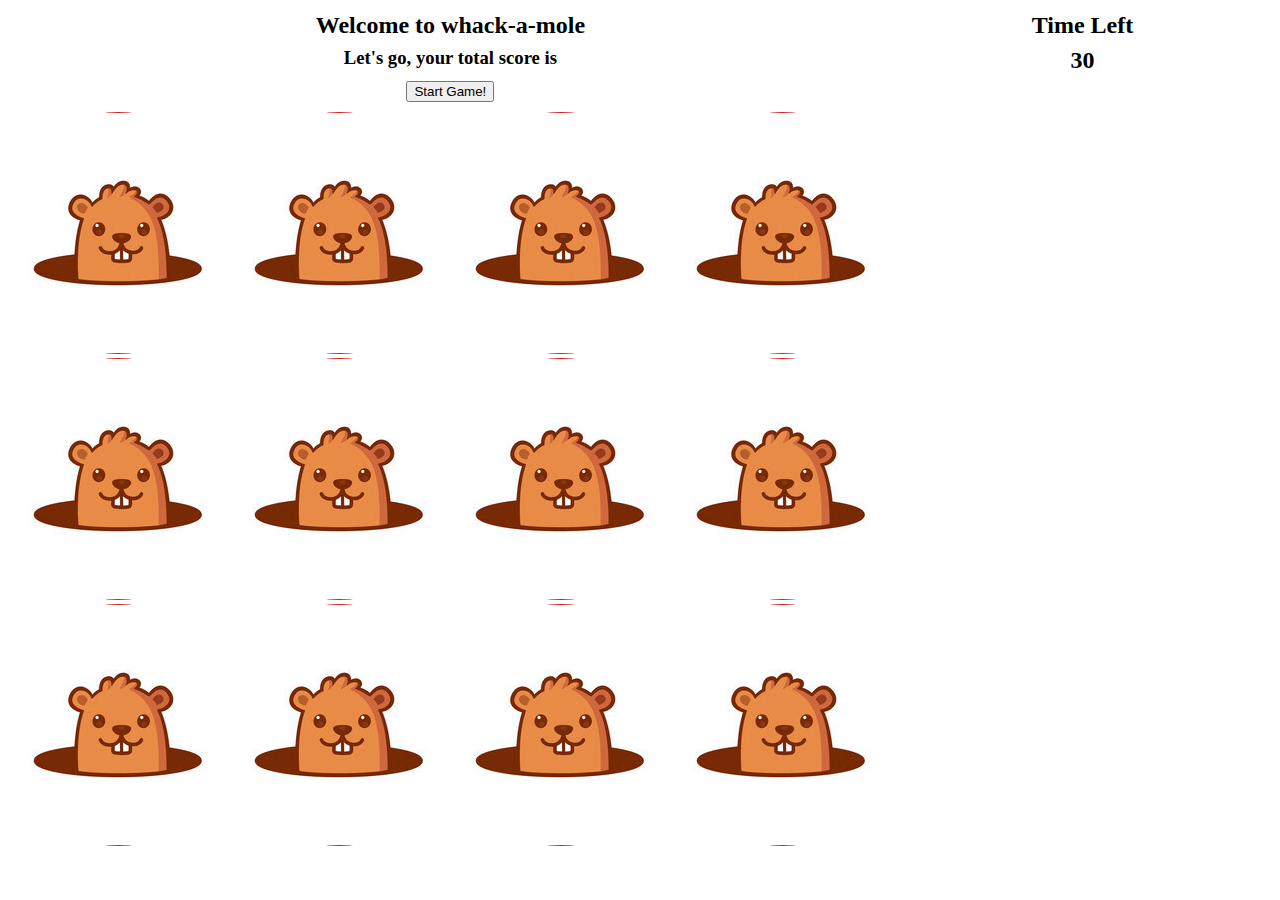
<file: Whac-a-Mole evaluation project/index.html>
<!doctype html>
<html lang="en">
  <head>
    <meta charset="UTF-8" />
    <meta name="viewport" content="width=device-width, initial-scale=1.0" />
    <link rel="stylesheet" href="style.css"></link>
    <title>Whac a Mole</title>
  </head>
  <body>
    <div class="container">
        <div class="game">
            <div class="score-board">
                <h2>Welcome to whack-a-mole</h2>
                <div class="score-line"><h3>Let's go, your total score is</h3></div>
                <button class="begin-btn">Start Game!</button>
            </div>
            <div class="game-board"></div>
        </div>
         <div class="timer">
            <h2>Time Left</h2>
            <h2 class="current-time">30</h2>
        </div>
    </div>
   
   

    <script src="script.js"></script>
  </body>
</html>
</file>
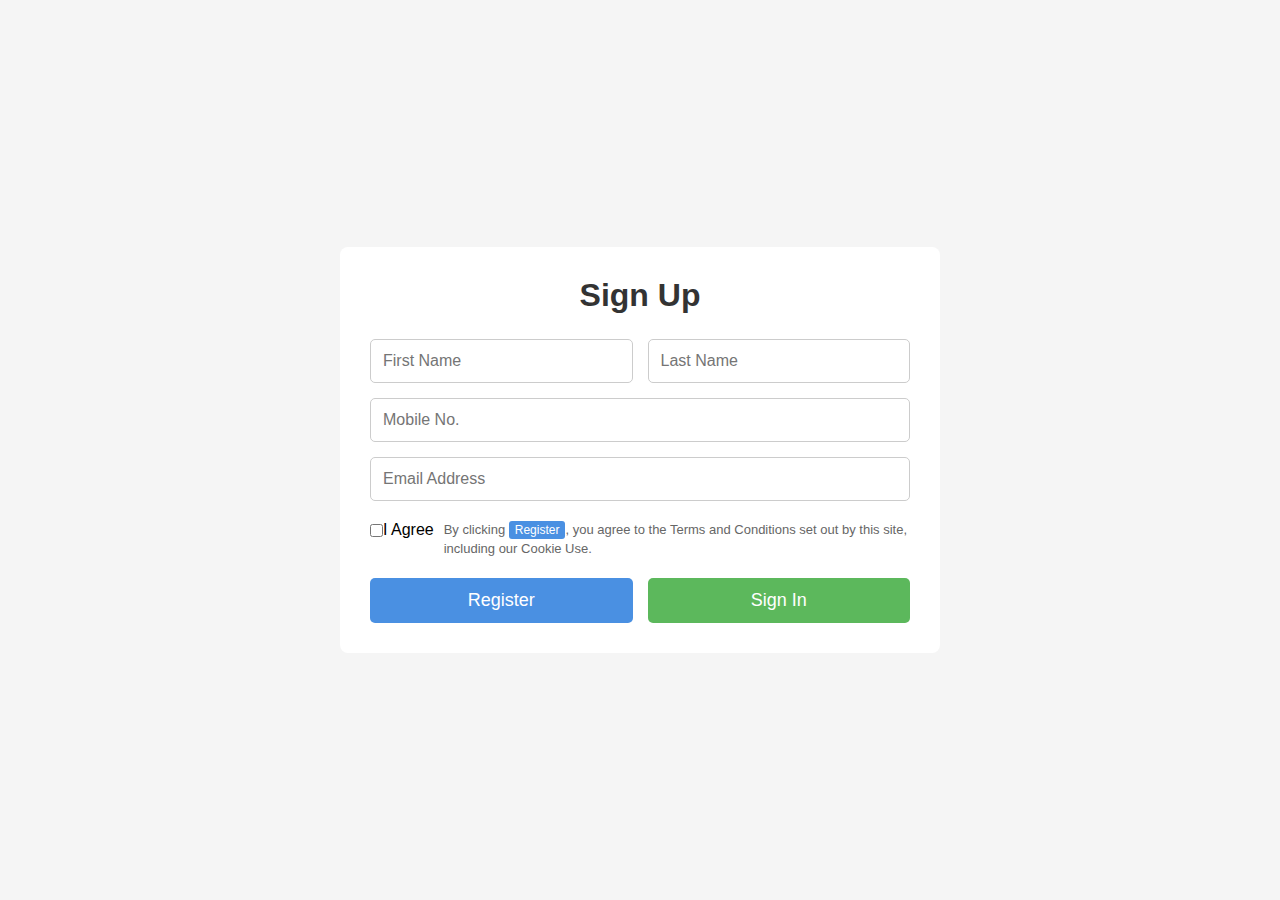
<file: Homework-01/hw1_index.html>
<!doctype html>
<html lang="en">
  <head>
    <meta charset="UTF-8" />
    <meta name="viewport" content="width=device-width, initial-scale=1.0" />
    <title>Register</title>
    <link rel="stylesheet" href="hw1_style.css" />
  </head>
  <body>
    <div class="signup-container">
      <h1>Sign Up</h1>
      <form action="#" method="post">
        <div class="row">
          <input type="text" placeholder="First Name" required />
          <input type="text" placeholder="Last Name" required />
        </div>

        <div class="row">
          <input
            type="tel"
            placeholder="Mobile No."
            class="full-width"
            required
          />
        </div>

        <div class="row">
          <input
            type="email"
            placeholder="Email Address"
            class="full-width"
            required
          />
        </div>

        <div class="agreement-section">
          <div class="checkbox-group">
            <input type="checkbox" id="agree" required />
            <label for="agree">I Agree</label>
          </div>
          <p class="terms-text">
            By clicking <span class="blue-tag">Register</span>, you agree to the
            <a herf="#"> Terms and Conditions</a> set out by this site,
            including our Cookie Use.
          </p>
        </div>

        <div class="button-group">
          <button type="submit" class="btn-register">Register</button>
          <button type="button" class="btn-signin">Sign In</button>
        </div>
      </form>
    </div>
  </body>
</html>
</file>
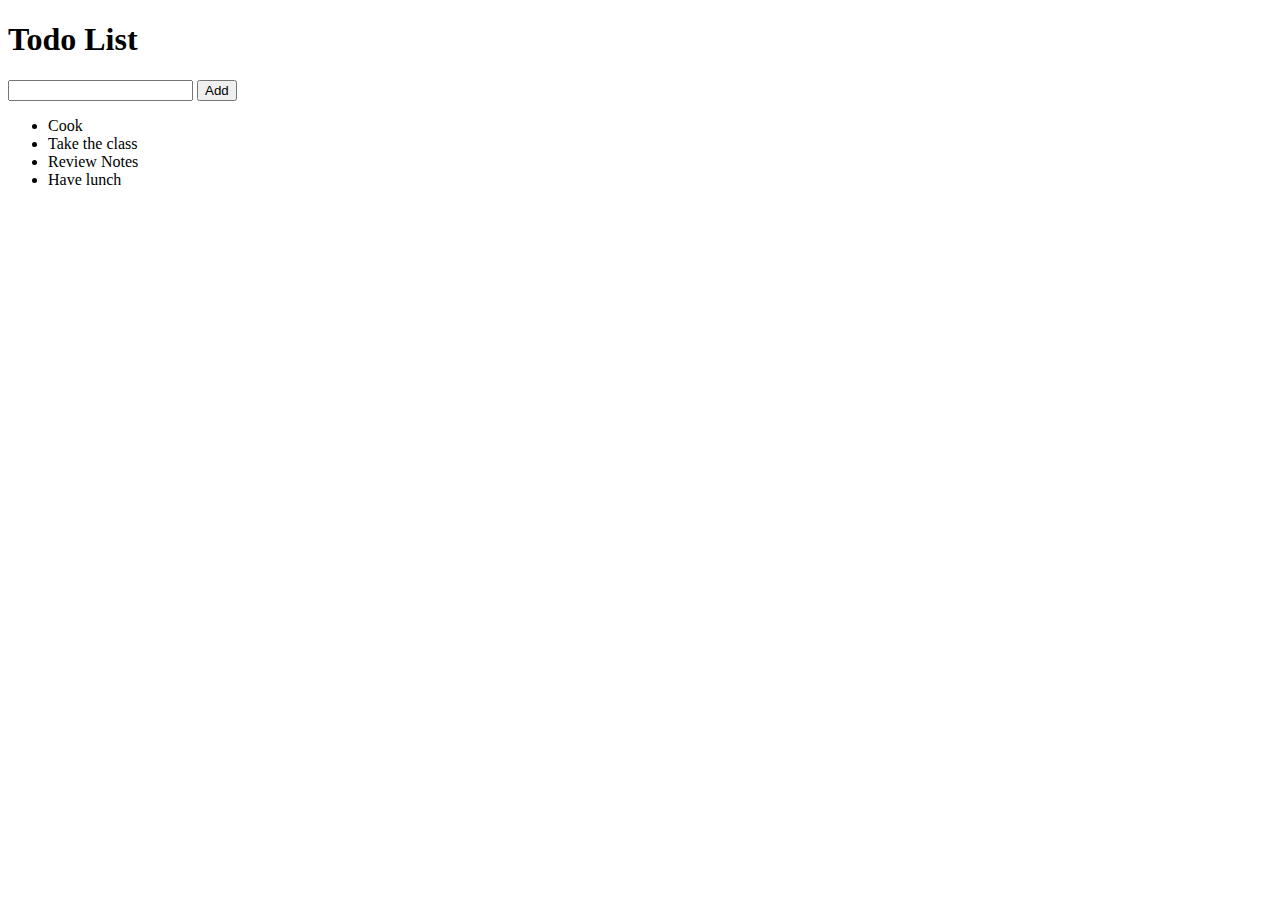
<file: MVC Practice/todo.html>
<!doctype html>
<html lang="en">
  <head>
    <meta charset="UTF-8" />
    <meta name="viewport" content="width=device-width, initial-scale=1.0" />
    <title>Todo List</title>
  </head>
  <body>
    <h1>Todo List</h1>
    <div>
      <input id="user_input" type="text" />
      <button id="add-btn">Add</button>
    </div>
    <ul id="todolist_container">
      <li>A</li>
      <li>B</li>
    </ul>
    <script src="todo.js"></script>
  </body>
</html>
</file>
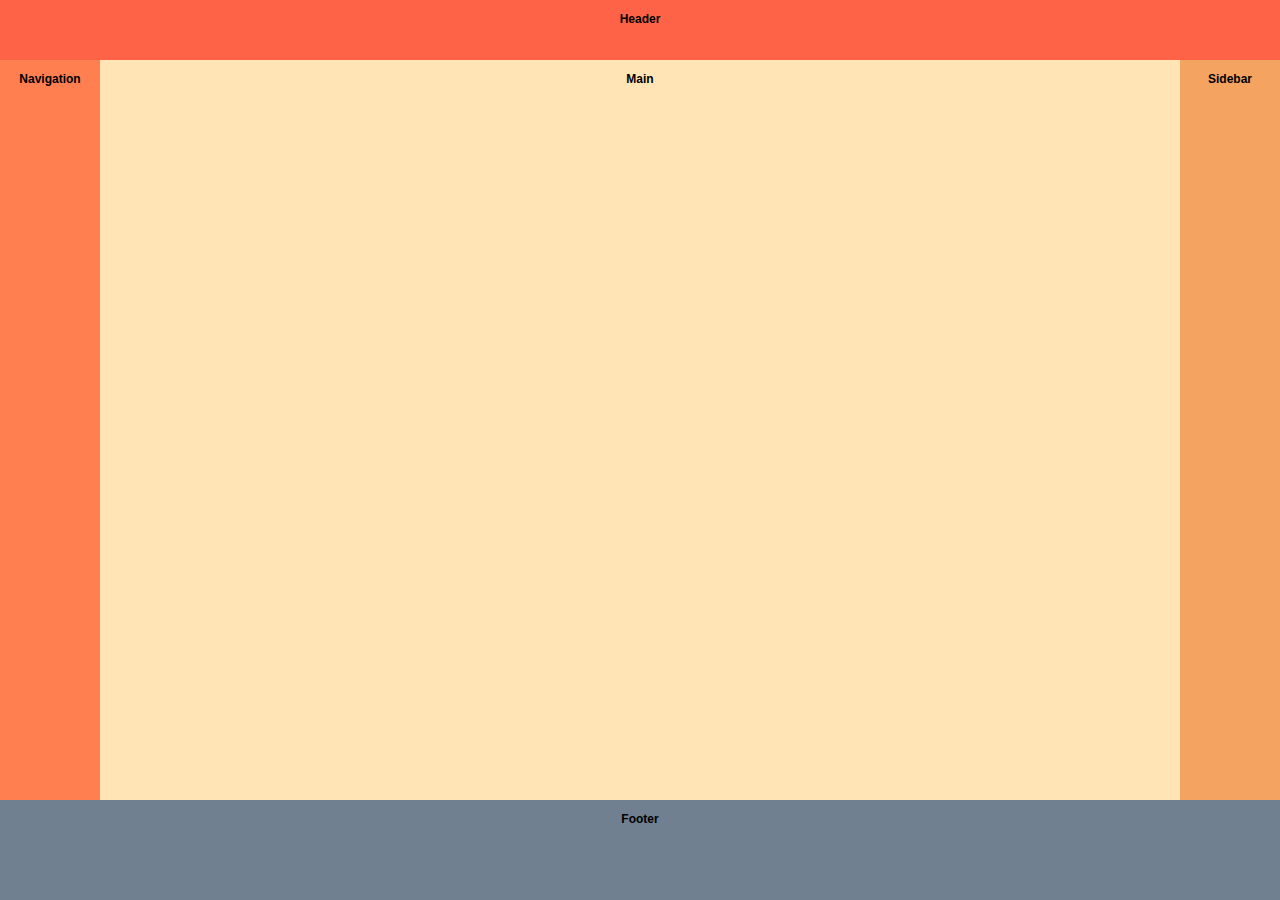
<file: Homework-02/2-1-Holy_Grail/2-1-index.html>
<!DOCTYPE html>
<html>
  <head>
    <meta charset="UTF-8" />
    <meta
      name="viewport"
      content="width=device-width, initial-scale=1.0" />
    <link rel="stylesheet" href="./2-1-style.css"></link>
  </head>
  <body>
    <header>Header</header>
    <div class="container">
      <nav>Navigation</nav>
      <main>Main</main>
      <aside>Sidebar</aside>
    </div>
    <footer>Footer</footer>
  </body>
</html>
</file>
<file: Whac-a-Mole evaluation project/style.css>
.container {
  display: flex;
}

h2,
h3 {
  margin: 4px;
}
button {
  margin: 8px;
}

.container div {
  display: flex;
  flex-direction: column;
  align-items: center;
}

.container .game {
  flex: 1;
}

.container .timer {
  width: 30%;
}

.game-board div {
  min-width: 100px;
  min-height: 100px;
  border: 1px solid rgb(212, 29, 29);
  border-radius: 50%;
  margin: 2px;
}
</file>
<file: Homework-01/hw1_style.css>
* {
  box-sizing: border-box;
  margin: 0;
  padding: 0;
  font-family: Arial, sans-serif;
}

body {
  background-color: #f5f5f5;
  display: flex;
  justify-content: center;
  align-items: center;
  min-height: 100vh;
  padding: 20px;
}

.signup-container {
  background: white;
  width: 100%;
  max-width: 600px;
  padding: 30px;
  border-radius: 8px;
}

h1 {
  text-align: center;
  color: #333;
  margin-bottom: 25px;
}

.row {
  display: flex;
  gap: 15px;
  margin-bottom: 15px;
  flex-wrap: wrap;
}

.row input {
  flex: 1;
  min-width: 200px;
  padding: 12px;
  border: 1px solid #ccc;
  border-radius: 5px;
  font-size: 16px;
}

.row input:focus {
  outline: none;
  border-color: #5dade2;
  box-shadow: 0 0 8px rgba(93, 173, 226, 0.5);
}

.full-width {
  width: 100%;
}

.agreement-section {
  display: flex;
  align-items: flex-start;
  gap: 10px;
  margin: 20px 0;
}

.checkbox-group {
  display: flex;
  align-items: center;
  white-space: nowrap;
}

.terms-text {
  font-size: 13px;
  color: #666;
  line-height: 1.4;
}

.blue-tag {
  background-color: #4a90e2;
  color: white;
  padding: 2px 6px;
  border-radius: 3px;
  font-size: 12px;
}

.button-group {
  display: flex;
  gap: 15px;
}

button {
  flex: 1;
  padding: 12px;
  border: none;
  border-radius: 5px;
  color: white;
  font-size: 18px;
  cursor: pointer;
}

.btn-register {
  background-color: #4a90e2;
}
.btn-signin {
  background-color: #5cb85c;
}

@media (max-width: 480px) {
  .button-group {
    flex-direction: colum;
  }
}
</file>
<file: Homework-02/2-1-Holy_Grail/2-1-style.css>
body {
  font-family: sans-serif;
  font-size: 12px;
  font-weight: bold;
  margin: 0;
  display: flex;
  flex-direction: column;
  min-height: 100vh;
}

* {
  box-sizing: border-box;
}

header,
nav,
main,
aside,
footer {
  padding: 12px;
  text-align: center;
}

header {
  background-color: tomato;
  height: 60px;
}

nav {
  background-color: coral;
}

main {
  background-color: moccasin;
}

aside {
  background-color: sandybrown;
}

footer {
  background-color: slategray;
  /* width: 100%; */
  height: 100px;
}

.container {
  display: grid;
  grid-template-columns: 100px 1fr 100px;
  min-height: calc(100vh - 160px);
}
</file>
